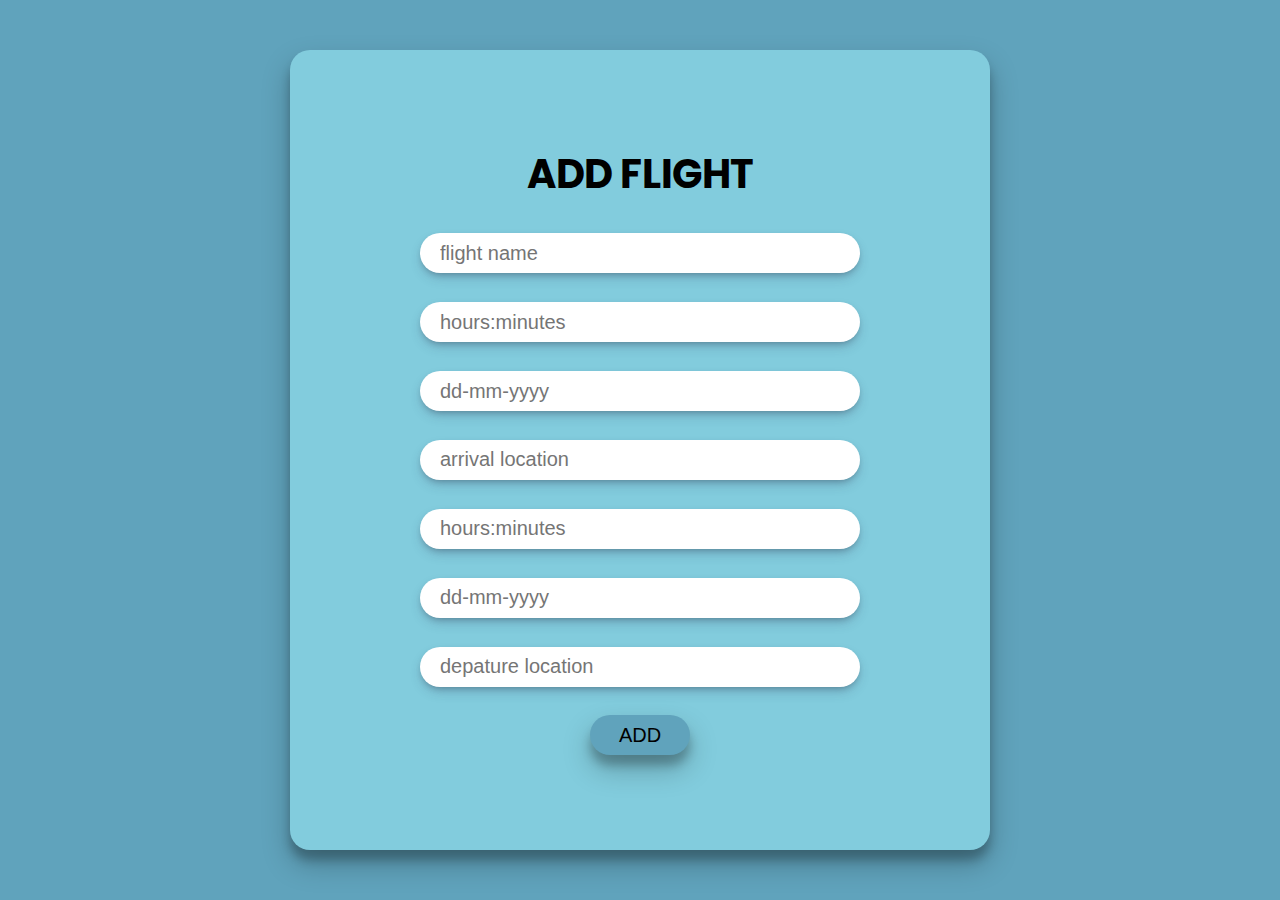
<file: AddFlight.html>
<!DOCTYPE html>
<html lang="en">
<head>
    <meta charset="UTF-8">
    <meta name="viewport" content="width=device-width, initial-scale=1.0">
    <title>Document</title>
    <link rel="stylesheet" href="AddFlight.css">
    <script src="AddFlight.js"></script>
</head>
<body>
    <div class="card">
        <form onsubmit="handleSubmit()" method="dialog">
            <h1>ADD FLIGHT</h1>
            <input type="text" placeholder="flight name" id="name">
            <input type="text" id="arrivaltime" placeholder="hours:minutes">                
            <input type="text" id="arrivaldate" placeholder="dd-mm-yyyy">
            <input type="text" placeholder="arrival location" id="arrivallocation">
            <input type="text" id="depaturetime" placeholder="hours:minutes">                
            <input type="text" id="depaturedate" placeholder="dd-mm-yyyy">
            <input type="text" placeholder="depature location" id="depaturelocation">
            <button type="submit">ADD</button>
        </form>
    </div>
</body>
</html>
</file>
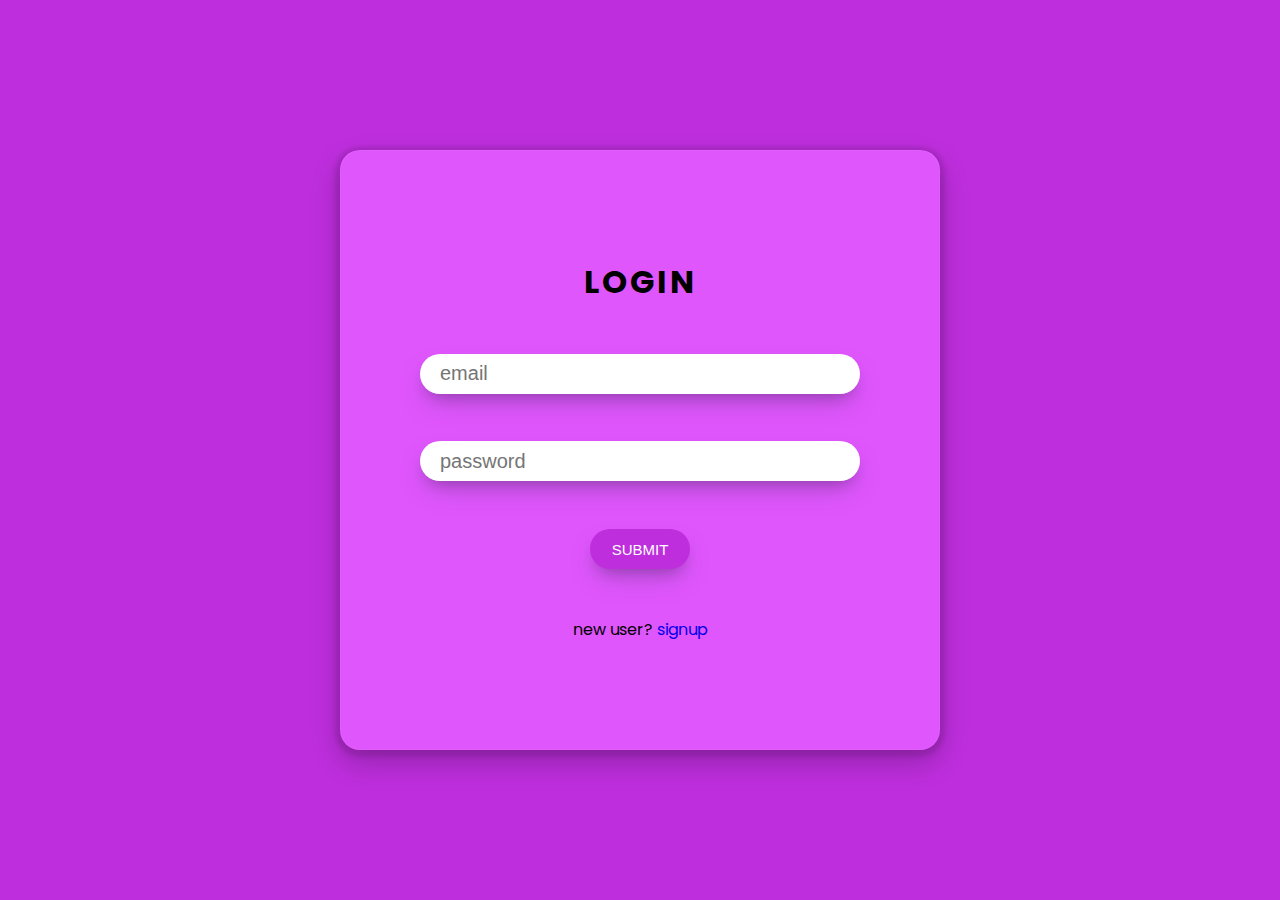
<file: LoginForAdmin.html>
<!DOCTYPE html>
<html lang="en">
<head>
    <meta charset="UTF-8">
    <meta name="viewport" content="width=device-width, initial-scale=1.0">
    <title>Document</title>
    <link rel="stylesheet" href="LoginForAdmin.css">
    <script src="LoginForAdmin.js"></script>
</head>
<body>
    <div class="card">
        <form onsubmit="handleSubmit()" method="dialog">
            <h1>LOGIN</h1>
            <input type="text" placeholder="email" id="email">
            <input type="password" placeholder="password" id="password">
            <button type="submit">SUBMIT</button>
            <p>new user? <a href="SignUpForAdmin.html">signup</a></p>
        </form>
    </div>
</body>
</html>
</file>
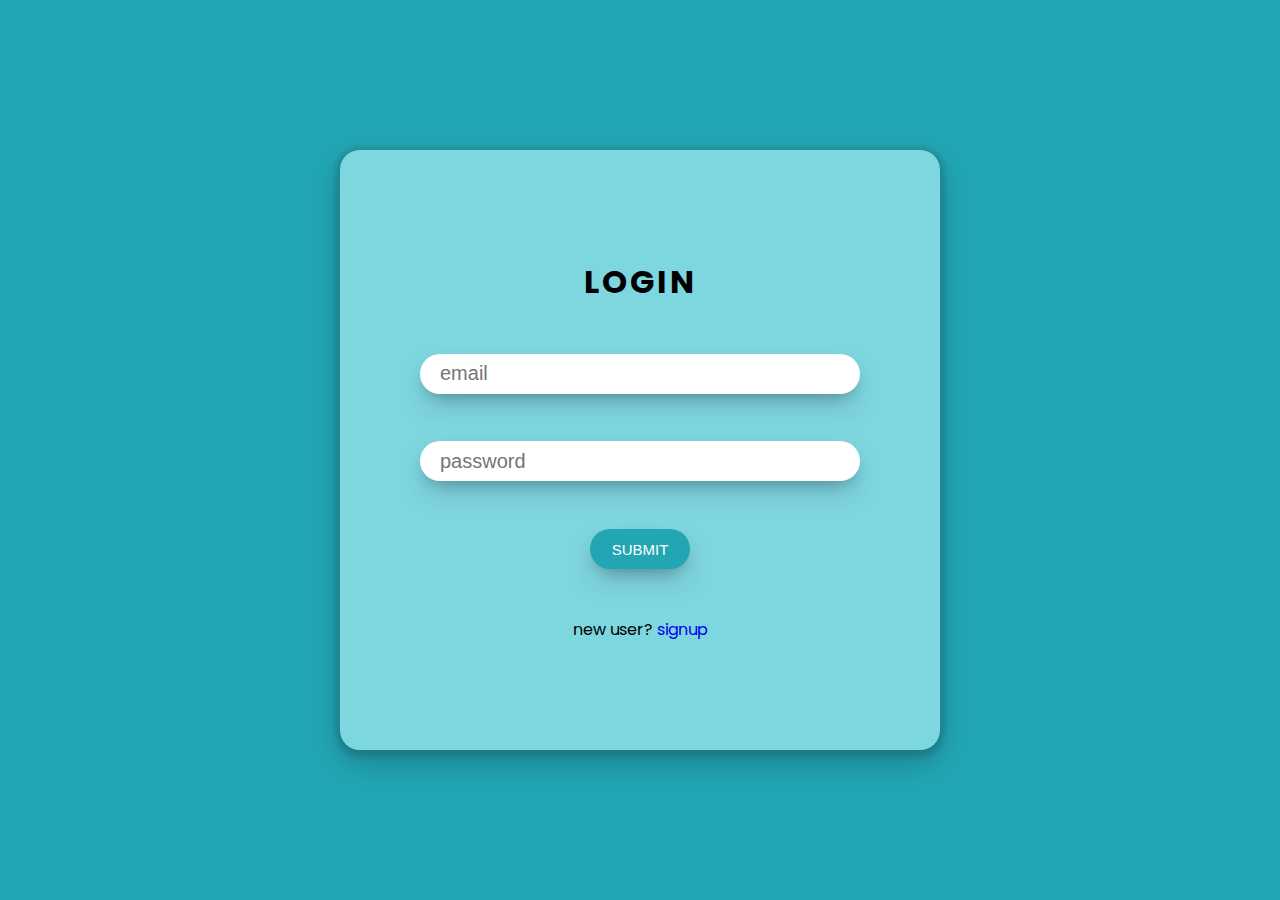
<file: LoginForUser.html>
<!DOCTYPE html>
<html lang="en">
<head>
    <meta charset="UTF-8">
    <meta name="viewport" content="width=device-width, initial-scale=1.0">
    <title>Document</title>
    <link rel="stylesheet" href="LoginForUser.css">
    <script src="LoginForUser.js"></script>
</head>
<body>
    <div class="card">
        <form onsubmit="handleSubmit()" method="dialog">
            <h1>LOGIN</h1>
            <input type="text" placeholder="email" id="email">
            <input type="password" placeholder="password" id="password">
            <button type="submit">SUBMIT</button>
            <p>new user? <a href="SignUpForUser.html">signup</a></p>
        </form>
    </div>
</body>
</html>
</file>
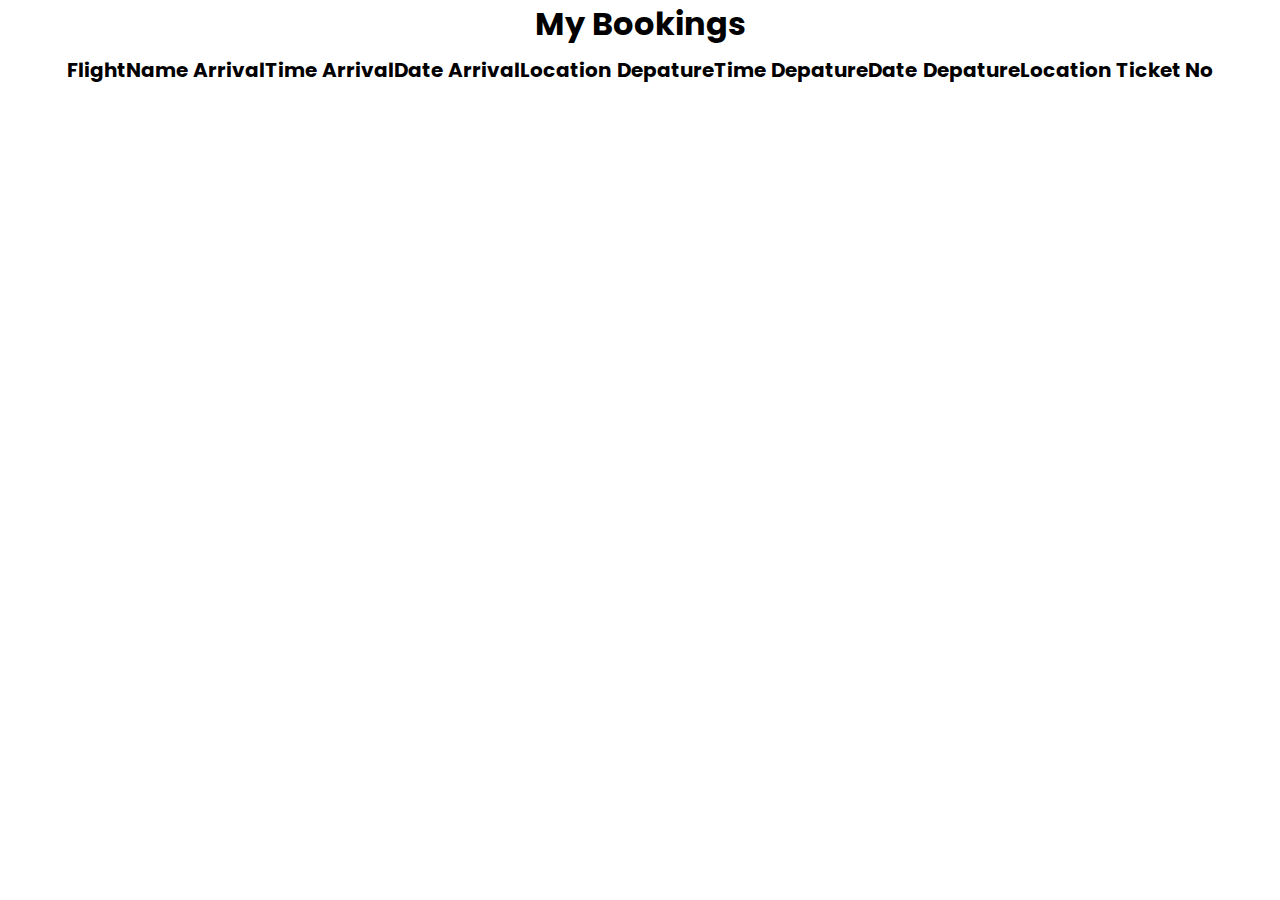
<file: MyBooking.html>
<!DOCTYPE html>
<html lang="en">
<head>
    <meta charset="UTF-8">
    <meta name="viewport" content="width=device-width, initial-scale=1.0">
    <title>Document</title>
    <script src="MyBooking.js"></script>
    <link rel="stylesheet" href="MyBooking.css">
</head>
<body>
    <div class="main">
        <h1>My Bookings</h1>
        <table>
            <tr><th>FlightName</th><th>ArrivalTime</th></th><th>ArrivalDate</th><th>ArrivalLocation</th><th>DepatureTime</th><th>DepatureDate</th><th>DepatureLocation</th><th>Ticket No</th></tr>
        </table>
    </div>
</body>
</html>
</file>
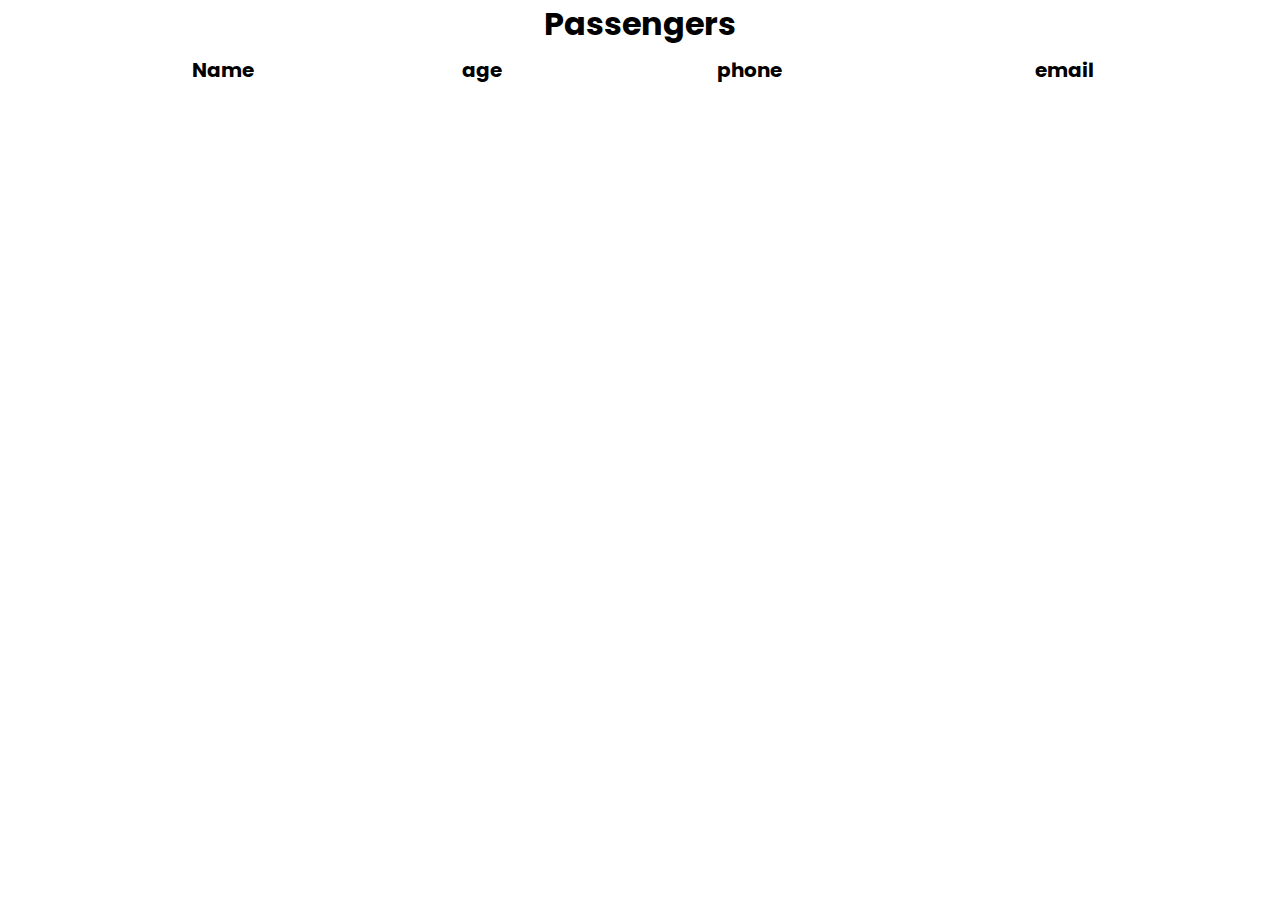
<file: Passengers.html>
<!DOCTYPE html>
<html lang="en">
<head>
    <meta charset="UTF-8">
    <meta name="viewport" content="width=device-width, initial-scale=1.0">
    <title>Document</title>
    <link rel="stylesheet" href="Passengers.css">
    <script src="Passengers.js"></script>
</head>
<body>
    <div class="main">
        <h1>Passengers</h1>
        <table>
            <tr><th>Name</th><th>age</th><th>phone</th><th>email</th></tr>
        </table>
    </div>
</body>
</html>
</file>
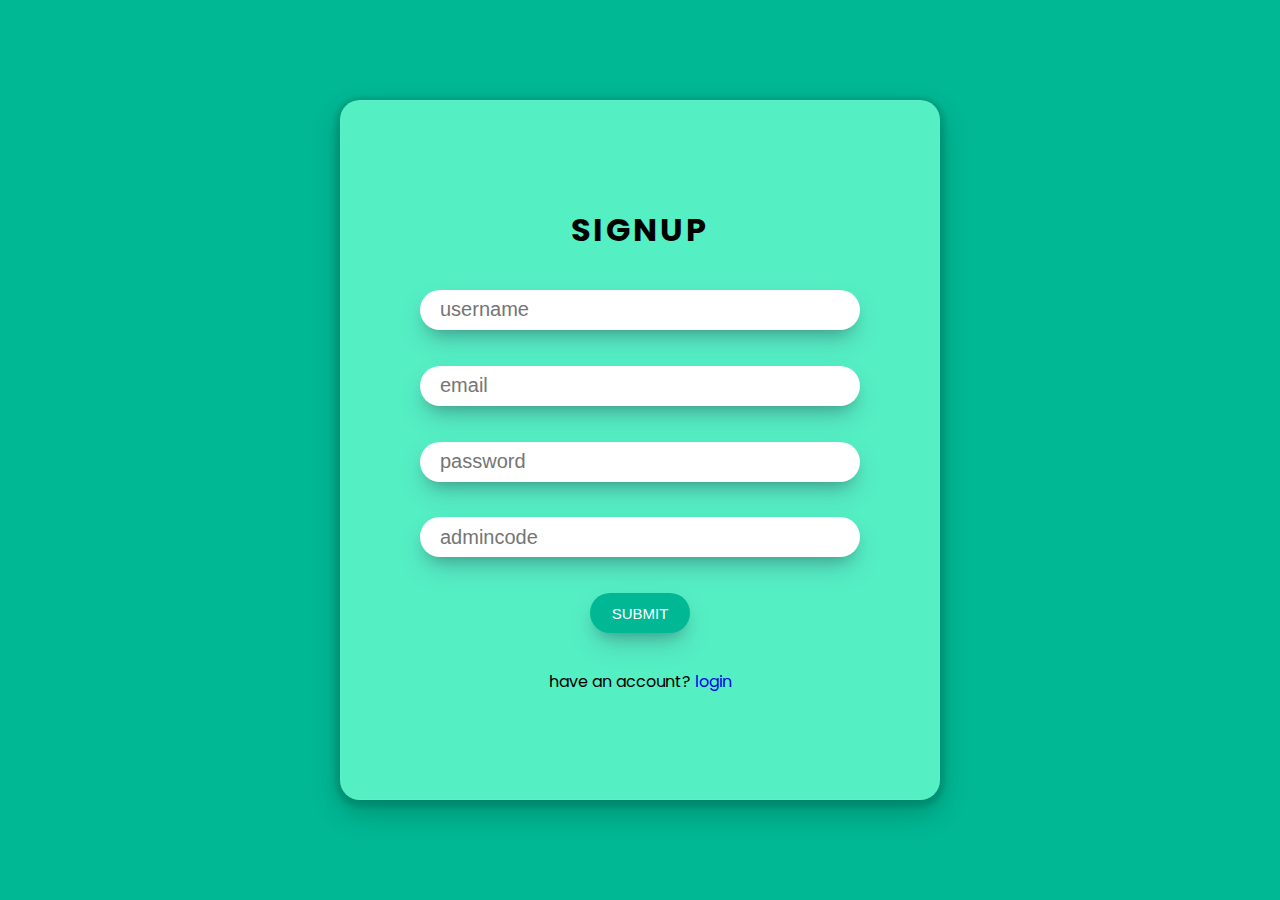
<file: SignUpForAdmin.html>
<!DOCTYPE html>
<html lang="en">
<head>
    <meta charset="UTF-8">
    <meta name="viewport" content="width=device-width, initial-scale=1.0">
    <title>Document</title>
    <link rel="stylesheet" href="SignUpForAdmin.css">
    <script src="SignUpForAdmin.js"></script>
</head>
<body>
    <div class="card">
        <form onsubmit="handleSubmit()" method="dialog">
            <h1>SIGNUP</h1>
            <input type="text" placeholder="username" id="username">
            <input type="text" placeholder="email" id="email">
            <input type="password" placeholder="password" id="password">
            <input type="text" placeholder="admincode" id="admincode">
            <button type="submit">SUBMIT</button>
            <p>have an account? <a href="LoginForAdmin.html">login</a></p>
        </form>
    </div>
</body>
</html>
</file>
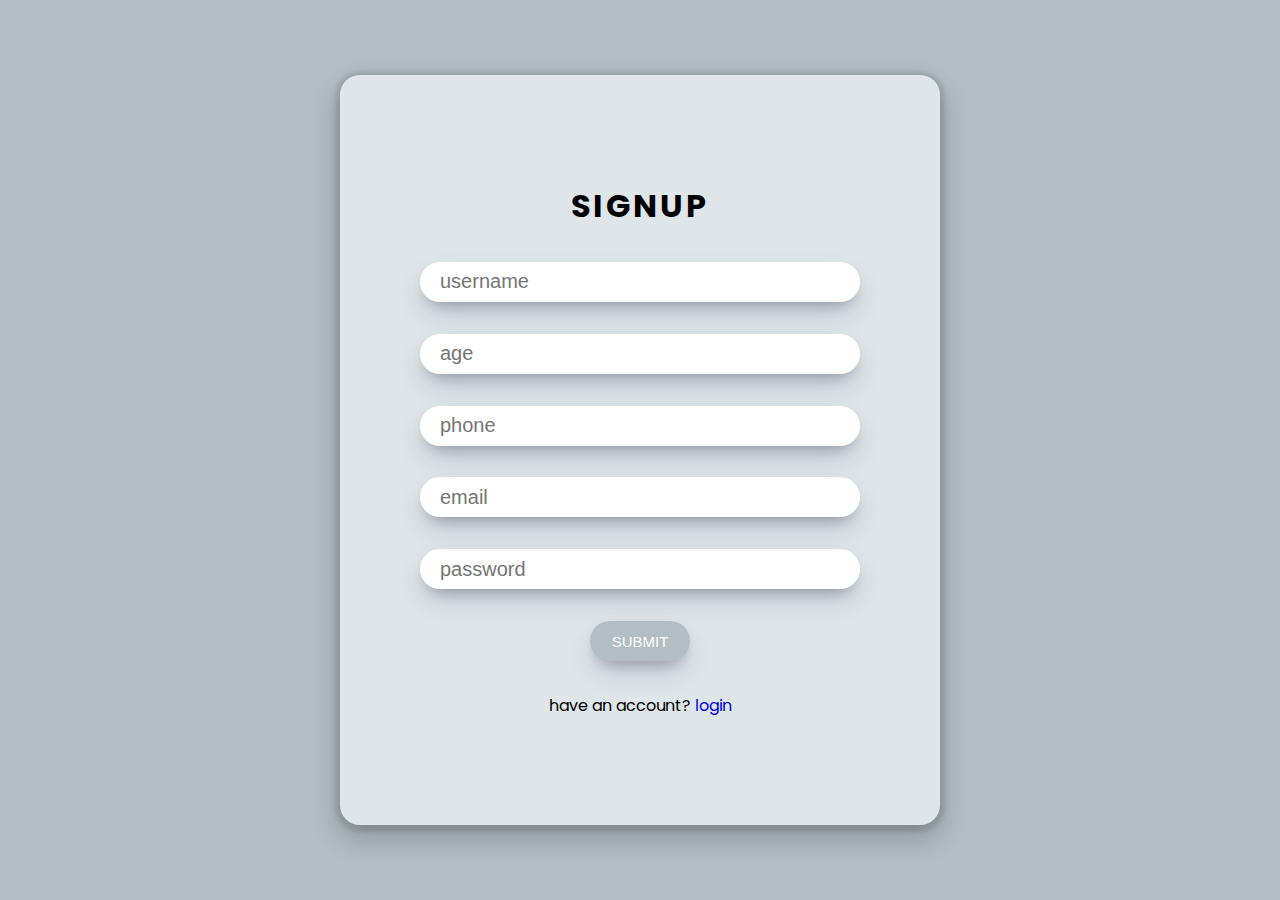
<file: SignUpForUser.html>
<!DOCTYPE html>
<html lang="en">
<head>
    <meta charset="UTF-8">
    <meta name="viewport" content="width=device-width, initial-scale=1.0">
    <title>Document</title>
    <link rel="stylesheet" href="SignUpForUser.css">
    <script src="SignUpForUser.js"></script>
</head>
<body>
    <div class="card">
        <form onsubmit="handleSubmit()" method="dialog">
            <h1>SIGNUP</h1>
            <input type="text" placeholder="username" id="username">
            <input type="number" placeholder="age" id="age">
            <input type="number" placeholder="phone" id="phone">
            <input type="text" placeholder="email" id="email">
            <input type="password" placeholder="password" id="password">
            <button type="submit">SUBMIT</button>
            <p>have an account? <a href="LoginForUser.html">login</a></p>
        </form>
    </div>
</body>
</html>
</file>
<file: AddFlight.css>
@import url('https://fonts.googleapis.com/css2?family=Poppins&display=swap');
*{
    margin:0;
    padding:0;
}
body{
    height:100vh;
    width:100%;
    display: flex;
    background-color: #60a3bc;
    justify-content: center;
    align-items: center;
    font-size: 20px;
    font-family: 'Poppins', sans-serif;
}
.card{
    height:800px;
    width:700px;
    background-color: #82ccdd;
    border-radius: 20px;
    box-shadow: rgba(0, 0, 0, 0.25) 0px 14px 28px, rgba(0, 0, 0, 0.22) 0px 10px 10px;
    display: flex;
    justify-content: center;
    align-items: center;
}
form{
    display: flex;
    justify-content: space-around;
    height:80%;
    width:80%;
    align-items: center;
    flex-direction: column;
}
input{
    height:40px;
    width:400px;
    padding:0 20px 0 20px;
    font-size: 20px;
    border-radius: 20px;
    border: none;
    outline: none;
    box-shadow: rgba(50, 50, 93, 0.25) 0px 6px 12px -2px, rgba(0, 0, 0, 0.3) 0px 3px 7px -3px;
}
button{
    height:40px;
    width:100px;
    border: none;
    border-radius: 20px;
    font-size: 20px;
    background-color: #60a3bc;
    box-shadow: rgba(0, 0, 0, 0.25) 0px 14px 28px, rgba(0, 0, 0, 0.22) 0px 10px 10px;
}
</file>
<file: LoginForAdmin.css>
@import url('https://fonts.googleapis.com/css2?family=Poppins&display=swap');
*{
    margin:0;
    padding:0
}
body{
    height:100vh;
    width:100%;
    font-family: 'Poppins', sans-serif;
    display: flex;
    background-color: #be2edd;
    justify-content: center;
    align-items: center;
}
.card{
    background-color: #e056fd;
    height:600px;
    width:600px;
    display: flex;
    justify-content: center;
    align-items: center;
    box-shadow: rgba(0, 0, 0, 0.2) 0px 12px 28px 2px, rgba(0, 0, 0, 0.1) 0px 2px 4px 5px, rgba(255, 255, 255, 0.05) 0px 0px 0px 1px inset;
    border-radius: 20px;
}
form{
    display: flex;
    align-items: center;
    justify-content: space-evenly;
    flex-direction: column;
    height:80%;
    width:80%;
}
input{
    height:40px;
    font-size: 20px;
    padding: 0 20px 0 20px;
    border-radius: 20px;
    border: none;
    outline: none;
    width:400px;
    box-shadow: rgba(50, 50, 93, 0.25) 0px 13px 27px -5px, rgba(0, 0, 0, 0.3) 0px 8px 16px -8px;
}
h1{
    letter-spacing: 3px;
}
button{
    height:40px;
    width:100px;
    border-radius: 20px;
    border: none;
    cursor: pointer;
    box-shadow: rgba(50, 50, 93, 0.25) 0px 13px 27px -5px, rgba(0, 0, 0, 0.3) 0px 8px 16px -8px;
    background-color: #be2edd;
    color:white;
    font-size: 15px;
}
a{
    text-decoration: none;
}
</file>
<file: LoginForUser.css>
@import url('https://fonts.googleapis.com/css2?family=Poppins&display=swap');
*{
    margin:0;
    padding:0
}
body{
    height:100vh;
    width:100%;
    font-family: 'Poppins', sans-serif;
    display: flex;
    background-color: #22a6b3;
    justify-content: center;
    align-items: center;
}
.card{
    background-color: #7ed6df;
    height:600px;
    width:600px;
    display: flex;
    justify-content: center;
    align-items: center;
    box-shadow: rgba(0, 0, 0, 0.2) 0px 12px 28px 2px, rgba(0, 0, 0, 0.1) 0px 2px 4px 5px, rgba(255, 255, 255, 0.05) 0px 0px 0px 1px inset;
    border-radius: 20px;
}
form{
    display: flex;
    align-items: center;
    justify-content: space-evenly;
    flex-direction: column;
    height:80%;
    width:80%;
}
input{
    height:40px;
    font-size: 20px;
    padding: 0 20px 0 20px;
    border-radius: 20px;
    border: none;
    outline: none;
    width:400px;
    box-shadow: rgba(50, 50, 93, 0.25) 0px 13px 27px -5px, rgba(0, 0, 0, 0.3) 0px 8px 16px -8px;
}
h1{
    letter-spacing: 3px;
}
button{
    height:40px;
    width:100px;
    border-radius: 20px;
    border: none;
    cursor: pointer;
    box-shadow: rgba(50, 50, 93, 0.25) 0px 13px 27px -5px, rgba(0, 0, 0, 0.3) 0px 8px 16px -8px;
    background-color: #22a6b3;
    color:white;
    font-size: 15px;
}
a{
    text-decoration: none;
}
</file>
<file: MyBooking.css>
@import url('https://fonts.googleapis.com/css2?family=Poppins&display=swap');
*{
    margin:0;
    padding:0;
}
body{
    height:100vh;
    width:100%;
    font-family: 'Poppins', sans-serif;
}
.main{
    display: flex;
    justify-content: center;
    align-items: center;
    flex-direction: column;
}
table{
    width:90%;
    font-size: 20px;
    cursor: pointer;
}
tr{
    height:40px;
}
</file>
<file: Passengers.css>
@import url('https://fonts.googleapis.com/css2?family=Poppins&display=swap');
*{
    margin:0;
    padding:0;
}
body{
    height:100vh;
    width:100%;
    font-family: 'Poppins', sans-serif;
}
.main{
    display: flex;
    justify-content: center;
    align-items: center;
    flex-direction: column;
}
table{
    width:90%;
    font-size: 20px;
    cursor: pointer;
}
tr{
    height:40px;
}
</file>
<file: SignUpForAdmin.css>
@import url('https://fonts.googleapis.com/css2?family=Poppins&display=swap');
*{
    margin:0;
    padding:0
}
body{
    height:100vh;
    width:100%;
    font-family: 'Poppins', sans-serif;
    display: flex;
    background-color: #00b894;
    justify-content: center;
    align-items: center;
}
.card{
    background-color: #55efc4;
    height:700px;
    width:600px;
    display: flex;
    justify-content: center;
    align-items: center;
    box-shadow: rgba(0, 0, 0, 0.2) 0px 12px 28px 2px, rgba(0, 0, 0, 0.1) 0px 2px 4px 5px, rgba(255, 255, 255, 0.05) 0px 0px 0px 1px inset;
    border-radius: 20px;
}
form{
    display: flex;
    align-items: center;
    justify-content: space-evenly;
    flex-direction: column;
    height:80%;
    width:80%;
}
input{
    height:40px;
    font-size: 20px;
    padding: 0 20px 0 20px;
    border-radius: 20px;
    border: none;
    outline: none;
    width:400px;
    box-shadow: rgba(50, 50, 93, 0.25) 0px 13px 27px -5px, rgba(0, 0, 0, 0.3) 0px 8px 16px -8px;
}
h1{
    letter-spacing: 3px;
}
button{
    height:40px;
    width:100px;
    border-radius: 20px;
    border: none;
    cursor: pointer;
    box-shadow: rgba(50, 50, 93, 0.25) 0px 13px 27px -5px, rgba(0, 0, 0, 0.3) 0px 8px 16px -8px;
    background-color: #00b894;
    color:white;
    font-size: 15px;
}
a{
    text-decoration: none;
}
</file>
<file: SignUpForUser.css>
@import url('https://fonts.googleapis.com/css2?family=Poppins&display=swap');
*{
    margin:0;
    padding:0
}
body{
    height:100vh;
    width:100%;
    font-family: 'Poppins', sans-serif;
    display: flex;
    background-color: #b2bec3;
    justify-content: center;
    align-items: center;
}
.card{
    background-color: #dfe6e9;
    height:750px;
    width:600px;
    display: flex;
    justify-content: center;
    align-items: center;
    box-shadow: rgba(0, 0, 0, 0.2) 0px 12px 28px 2px, rgba(0, 0, 0, 0.1) 0px 2px 4px 5px, rgba(255, 255, 255, 0.05) 0px 0px 0px 1px inset;
    border-radius: 20px;
}
form{
    display: flex;
    align-items: center;
    justify-content: space-evenly;
    flex-direction: column;
    height:80%;
    width:80%;
}
input{
    height:40px;
    font-size: 20px;
    padding: 0 20px 0 20px;
    border-radius: 20px;
    border: none;
    outline: none;
    width:400px;
    box-shadow: rgba(50, 50, 93, 0.25) 0px 13px 27px -5px, rgba(0, 0, 0, 0.3) 0px 8px 16px -8px;
}
h1{
    letter-spacing: 3px;
}
button{
    height:40px;
    width:100px;
    border-radius: 20px;
    border: none;
    cursor: pointer;
    box-shadow: rgba(50, 50, 93, 0.25) 0px 13px 27px -5px, rgba(0, 0, 0, 0.3) 0px 8px 16px -8px;
    background-color: #b2bec3;
    color:white;
    font-size: 15px;
}
a{
    text-decoration: none;
}
</file>
